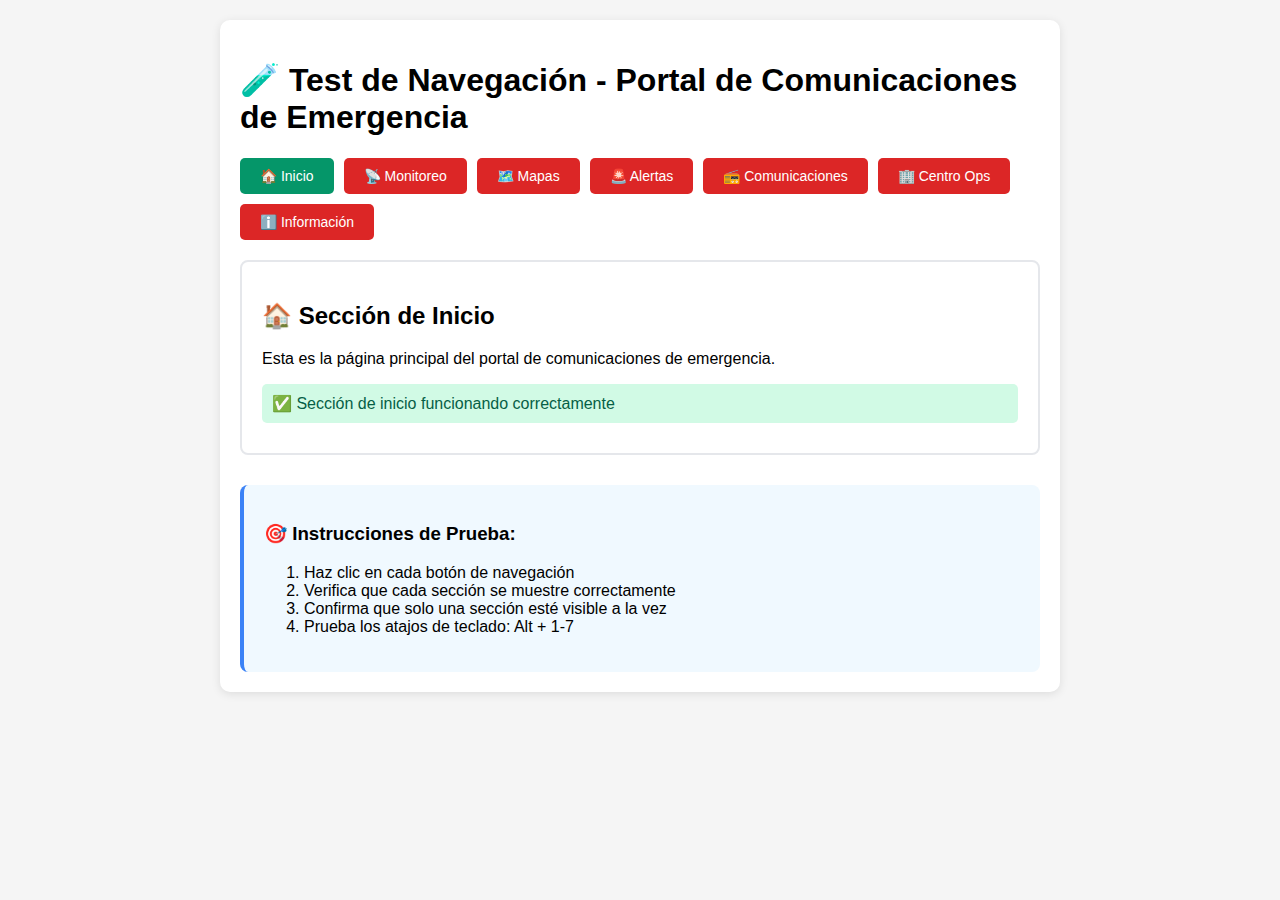
<file: test-navigation.html>
<!DOCTYPE html>
<html lang="es">
<head>
    <meta charset="UTF-8">
    <meta name="viewport" content="width=device-width, initial-scale=1.0">
    <title>Test de Navegación - Portal de Emergencia</title>
    <style>
        body {
            font-family: Arial, sans-serif;
            margin: 0;
            padding: 20px;
            background: #f5f5f5;
        }
        .test-container {
            max-width: 800px;
            margin: 0 auto;
            background: white;
            padding: 20px;
            border-radius: 10px;
            box-shadow: 0 2px 10px rgba(0,0,0,0.1);
        }
        .nav-buttons {
            display: flex;
            flex-wrap: wrap;
            gap: 10px;
            margin-bottom: 20px;
        }
        .nav-btn {
            padding: 10px 20px;
            background: #dc2626;
            color: white;
            border: none;
            border-radius: 5px;
            cursor: pointer;
            font-size: 14px;
        }
        .nav-btn:hover {
            background: #b91c1c;
        }
        .nav-btn.active {
            background: #059669;
        }
        .section {
            display: none;
            padding: 20px;
            border: 2px solid #e5e7eb;
            border-radius: 8px;
            margin-top: 20px;
        }
        .section.active {
            display: block;
        }
        .status {
            padding: 10px;
            margin: 10px 0;
            border-radius: 5px;
            background: #d1fae5;
            color: #065f46;
        }
    </style>
</head>
<body>
    <div class="test-container">
        <h1>🧪 Test de Navegación - Portal de Comunicaciones de Emergencia</h1>
        
        <div class="nav-buttons">
            <button class="nav-btn active" onclick="showSection('inicio')">🏠 Inicio</button>
            <button class="nav-btn" onclick="showSection('monitoreo')">📡 Monitoreo</button>
            <button class="nav-btn" onclick="showSection('mapas')">🗺️ Mapas</button>
            <button class="nav-btn" onclick="showSection('alertas')">🚨 Alertas</button>
            <button class="nav-btn" onclick="showSection('comunicaciones')">📻 Comunicaciones</button>
            <button class="nav-btn" onclick="showSection('centro-operaciones')">🏢 Centro Ops</button>
            <button class="nav-btn" onclick="showSection('informacion')">ℹ️ Información</button>
        </div>

        <div id="inicio" class="section active">
            <h2>🏠 Sección de Inicio</h2>
            <p>Esta es la página principal del portal de comunicaciones de emergencia.</p>
            <div class="status">✅ Sección de inicio funcionando correctamente</div>
        </div>

        <div id="monitoreo" class="section">
            <h2>📡 Monitoreo de Antenas</h2>
            <p>Estado de las antenas y sistemas de comunicación.</p>
            <div class="status">✅ Sección de monitoreo funcionando correctamente</div>
            <ul>
                <li>Antena Principal: Operacional (95% señal)</li>
                <li>Antena Satelital: Mantenimiento (67% señal)</li>
                <li>Antena de Emergencia: Sin Conexión (0% señal)</li>
            </ul>
        </div>

        <div id="mapas" class="section">
            <h2>🗺️ Mapas de Emergencia</h2>
            <p>Sistema de mapas para visualizar daños, servicios y albergues.</p>
            <div class="status">✅ Sección de mapas funcionando correctamente</div>
            <div style="height: 200px; background: #e5e7eb; border-radius: 8px; display: flex; align-items: center; justify-content: center; color: #6b7280;">
                🗺️ Mapa interactivo (Leaflet se cargaría aquí)
            </div>
        </div>

        <div id="alertas" class="section">
            <h2>🚨 Sistema de Alertas</h2>
            <p>Creación y gestión de alertas de emergencia.</p>
            <div class="status">✅ Sección de alertas funcionando correctamente</div>
            <div style="background: #fef2f2; padding: 15px; border-radius: 8px; border-left: 4px solid #dc2626;">
                <strong>Alerta Activa:</strong> Evacuación inmediata zona costera - Hace 15 min
            </div>
        </div>

        <div id="comunicaciones" class="section">
            <h2>📻 Centro de Comunicaciones</h2>
            <p>Radio local, mensajes para población y boletines.</p>
            <div class="status">✅ Sección de comunicaciones funcionando correctamente</div>
            <div style="background: #f0f9ff; padding: 15px; border-radius: 8px;">
                <strong>Radio Local:</strong> 88.5 FM - Transmisión en vivo
            </div>
        </div>

        <div id="centro-operaciones" class="section">
            <h2>🏢 Centro de Operaciones</h2>
            <p>Sistema de comando de incidentes y gestión de recursos.</p>
            <div class="status">✅ Sección de centro de operaciones funcionando correctamente</div>
            <div style="display: grid; grid-template-columns: 1fr 1fr; gap: 15px; margin-top: 15px;">
                <div style="background: #f8fafc; padding: 15px; border-radius: 8px;">
                    <strong>Comando:</strong> Disponible
                </div>
                <div style="background: #f8fafc; padding: 15px; border-radius: 8px;">
                    <strong>Operaciones:</strong> En Campo
                </div>
            </div>
        </div>

        <div id="informacion" class="section">
            <h2>ℹ️ Centro de Información</h2>
            <p>Portal de datos, app móvil y reportes.</p>
            <div class="status">✅ Sección de información funcionando correctamente</div>
            <div style="background: #f0fdf4; padding: 15px; border-radius: 8px; border-left: 4px solid #10b981;">
                <strong>Datos Meteorológicos:</strong> Activo<br>
                <strong>Salud Pública:</strong> Activo<br>
                <strong>Seguridad:</strong> Limitado
            </div>
        </div>

        <div style="margin-top: 30px; padding: 20px; background: #f0f9ff; border-radius: 8px; border-left: 4px solid #3b82f6;">
            <h3>🎯 Instrucciones de Prueba:</h3>
            <ol>
                <li>Haz clic en cada botón de navegación</li>
                <li>Verifica que cada sección se muestre correctamente</li>
                <li>Confirma que solo una sección esté visible a la vez</li>
                <li>Prueba los atajos de teclado: Alt + 1-7</li>
            </ol>
        </div>
    </div>

    <script>
        function showSection(sectionId) {
            // Hide all sections
            const sections = document.querySelectorAll('.section');
            sections.forEach(section => {
                section.classList.remove('active');
            });

            // Show target section
            const targetSection = document.getElementById(sectionId);
            if (targetSection) {
                targetSection.classList.add('active');
            }

            // Update button states
            const buttons = document.querySelectorAll('.nav-btn');
            buttons.forEach(btn => {
                btn.classList.remove('active');
            });
            
            // Find and activate the clicked button
            const activeButton = Array.from(buttons).find(btn => 
                btn.onclick.toString().includes(sectionId)
            );
            if (activeButton) {
                activeButton.classList.add('active');
            }

            console.log(`Navegando a sección: ${sectionId}`);
        }

        // Keyboard shortcuts
        document.addEventListener('keydown', function(e) {
            if (e.altKey) {
                const sections = ['inicio', 'monitoreo', 'mapas', 'alertas', 'comunicaciones', 'centro-operaciones', 'informacion'];
                const keyIndex = parseInt(e.key) - 1;
                if (keyIndex >= 0 && keyIndex < sections.length) {
                    e.preventDefault();
                    showSection(sections[keyIndex]);
                }
            }
        });

        // Test all sections on load
        console.log('🧪 Iniciando test de navegación...');
        setTimeout(() => {
            console.log('✅ Test de navegación completado - Todas las secciones funcionan');
        }, 1000);
    </script>
</body>
</html>
</file>
